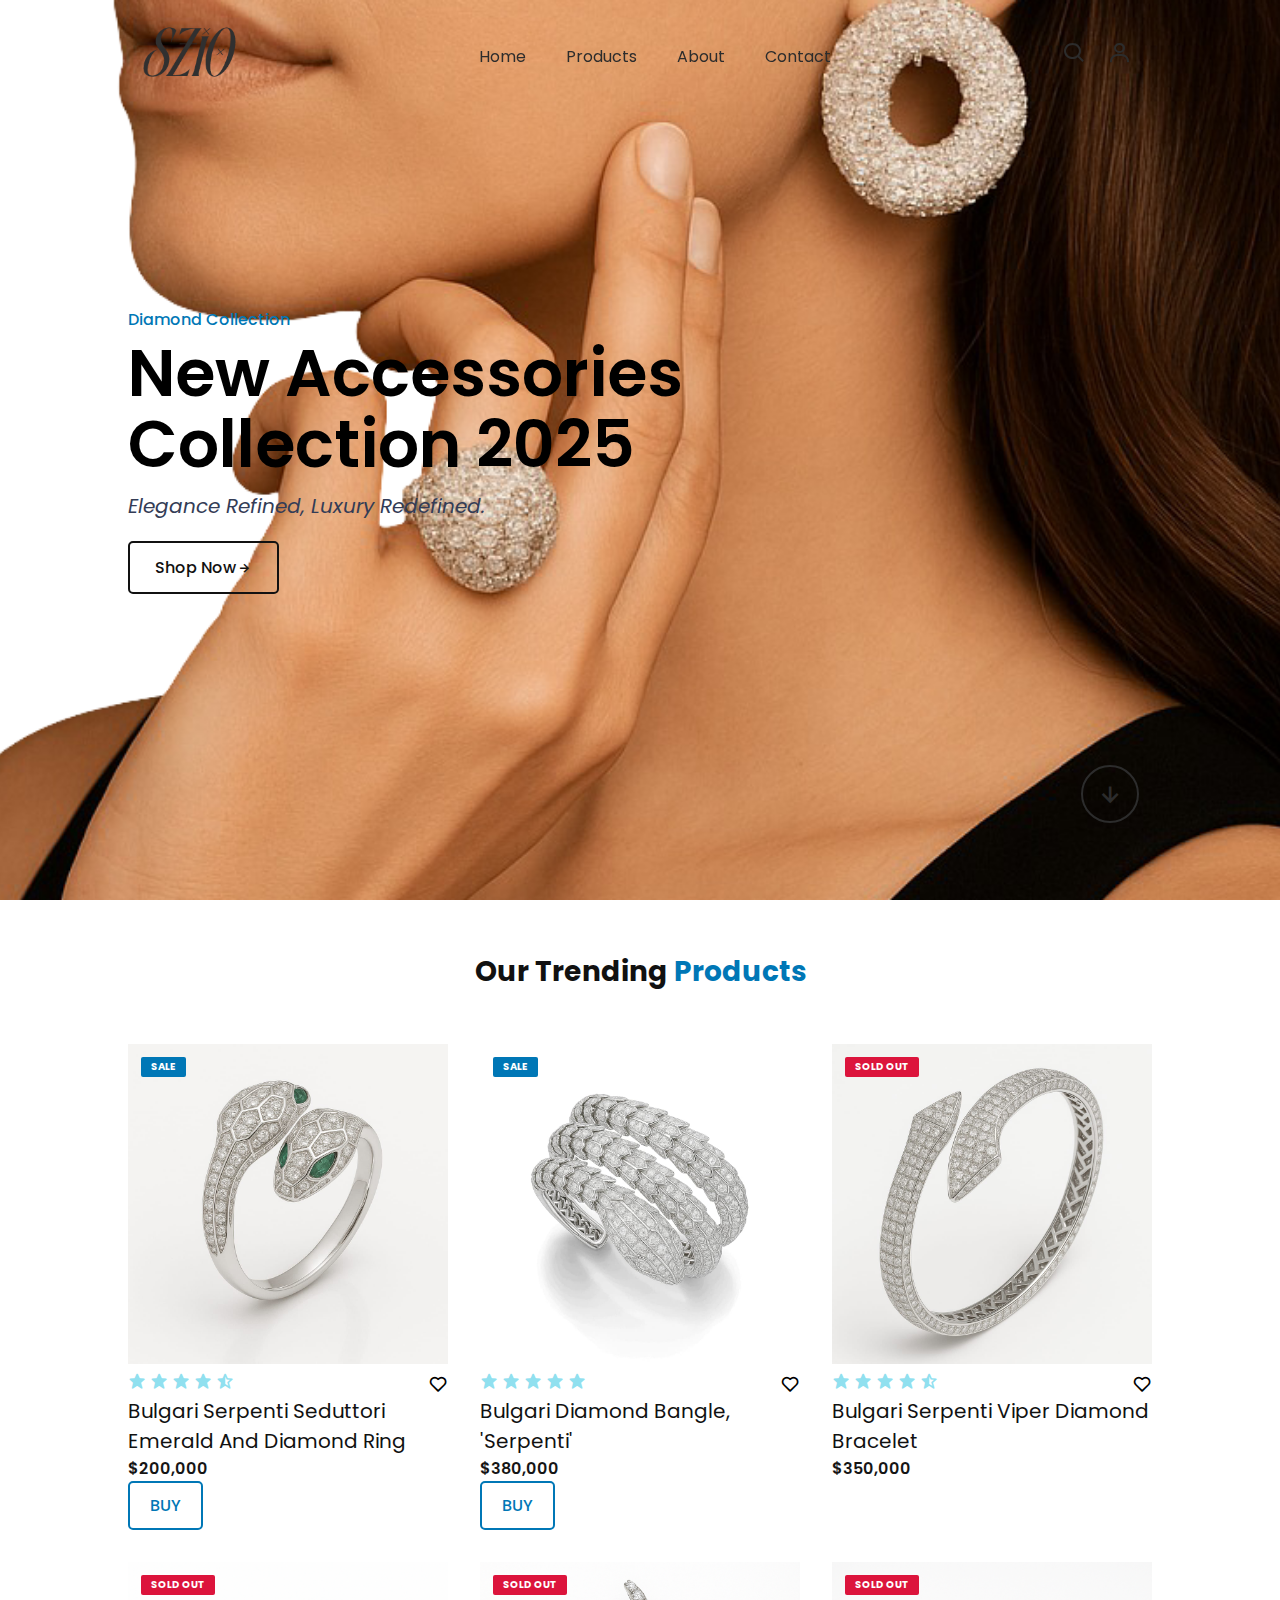
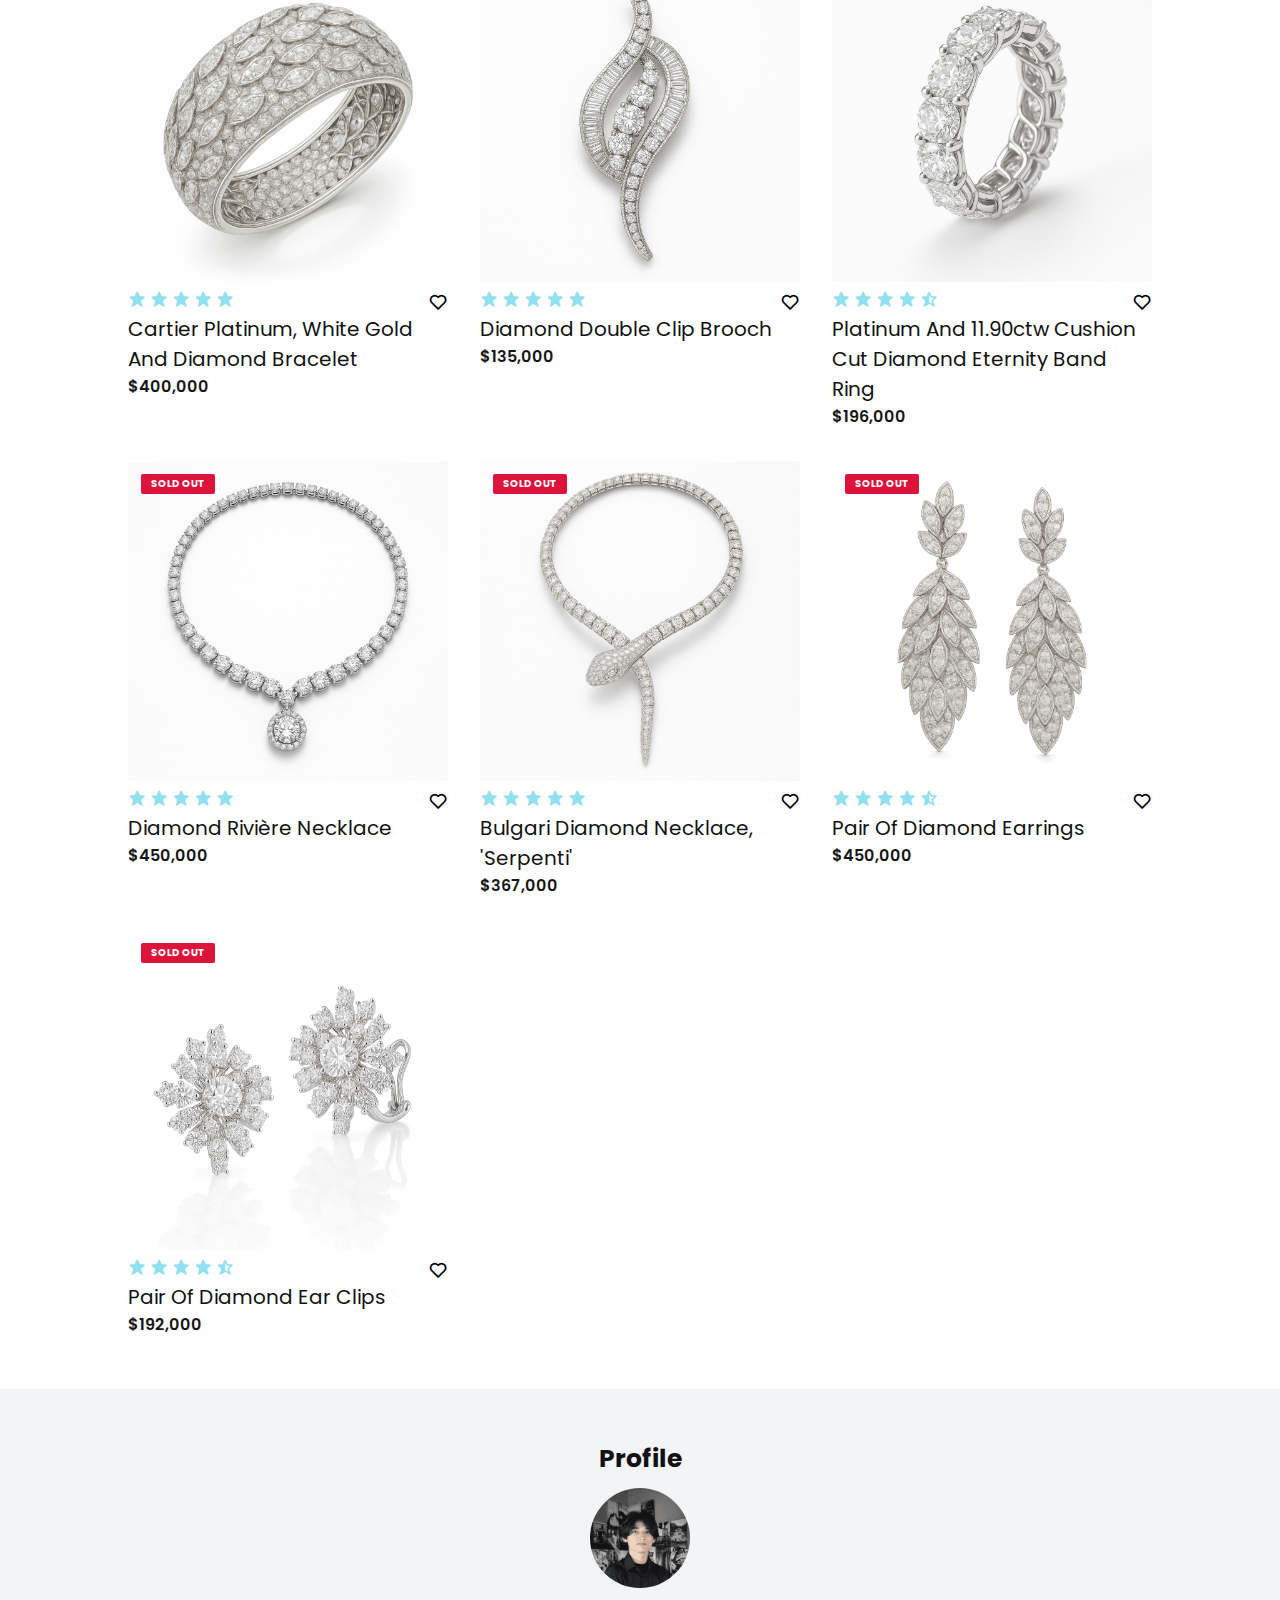
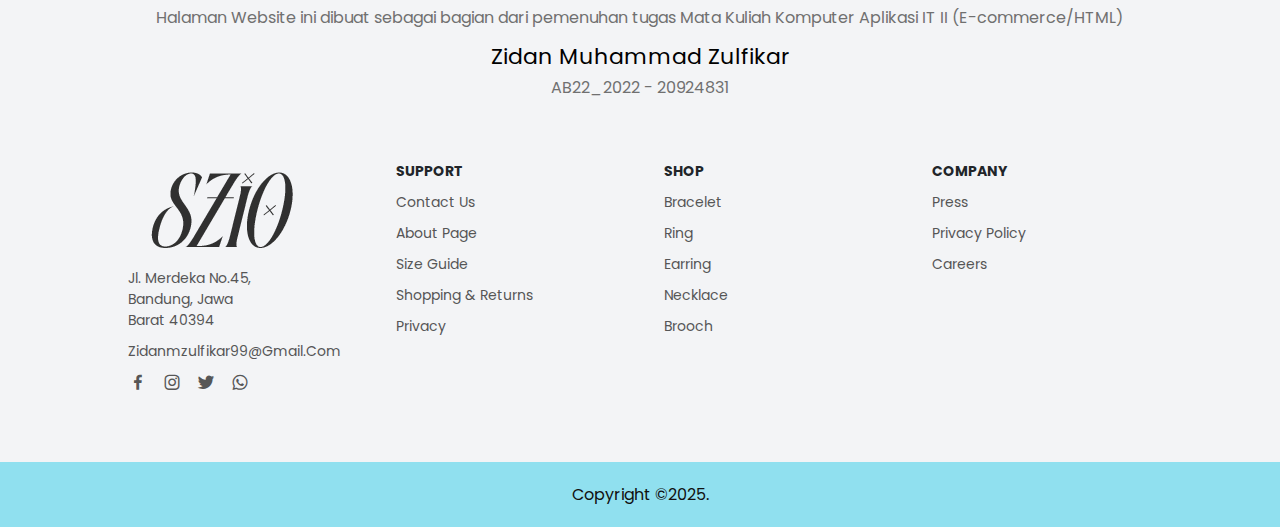
<file: index.html>
<!DOCTYPE html>
<html lang="en">
  <head>
    <meta charset="UTF-8" />
    <meta name="viewport" content="width=device-width, initial-scale=1.0" />
    <title>SZIO | Luxury Jewelry</title>
    <link rel="shortcut icon" href="images/SZIO kecil.png" type="image/x-icon" />

    <!-- === bagian google fonts === -->
    <link rel="preconnect" href="https://fonts.googleapis.com" />
    <link rel="preconnect" href="https://fonts.gstatic.com" crossorigin />
    <link
      href="https://fonts.googleapis.com/css2?family=Poppins:wght@100;200;300;400;500;600;700;800;900&display=swap"
      rel="stylesheet"
    />
    <!-- === bagian google fonts === -->

    <link
      rel="stylesheet"
      href="https://cdnjs.cloudflare.com/ajax/libs/font-awesome/6.7.2/css/all.min.css"
      integrity="sha512-Evv84Mr4kqVGRNSgIGL/F/aIDqQb7xQ2vcrdIwxfjThSH8CSR7PBEakCr51Ck+w+/U6swU2Im1vVX0SVk9ABhg=="
      crossorigin="anonymous"
      referrerpolicy="no-referrer"
    />

    <link
      rel="stylesheet"
      href="https://unpkg.com/boxicons@latest/css/boxicons.min.css"
    />

    <!-- === bagian-css-link === -->
    <link rel="stylesheet" href="style.css" />
    <!-- === bagian-css-link === -->
  </head>
  <body class="home">
    <header>
      <a href="#" class="logo"><img src="images/SZIO.png" alt="SZIO Logo" /></a>

      <ul class="navmenu">
        <li><a href="#">Home</a></li>
        <li><a href="menu/product.html">Products</a></li>
        <li><a href="#profile">About</a></li>
        <li><a href="#contact">Contact</a></li>
      </ul>

      <div class="nav-icon">
        <a href="#"><i class="bx bx-search"></i></a>
        <a href="#"><i class="bx bx-user"></i></a>
        
        <div class="bx bx-menu" id="menu-icon"></div>
      </div>
    </header>

    <section class="main-home">
      <div class="main-text">
        <h5>Diamond Collection</h5>
        <h1>
          New Accessories <br />
          Collection 2025
        </h1>
        <p>Elegance Refined, Luxury Redefined.</p>

        <a href="#trending" class="main-btn"
          >Shop Now<i class="bx bx-right-arrow-alt"></i
        ></a>
      </div>

      <div class="down-arrow">
        <a href="#trending" class="down"
          ><i class="bx bx-down-arrow-alt"></i
        ></a>
      </div>
    </section>

    <!-- bagian-trending-products-section -->
    <section class="trending-product" id="trending">
      <div class="center-text">
        <h2>Our Trending <span>products</span></h2>
      </div>

      <div class="products">
        <div class="row">
          <img src="images/ringa2.jpg" alt="Ring" />
          <div class="product-text">
            <h5>Sale</h5>
          </div>
          <div class="heart-icon">
            <i class="bx bx-heart"></i>
          </div>
          <div class="ratting">
            <i class="bx bxs-star"></i>
            <i class="bx bxs-star"></i>
            <i class="bx bxs-star"></i>
            <i class="bx bxs-star"></i>
            <i class="bx bxs-star-half"></i>
          </div>
          <div class="price">
            <h4>Bulgari Serpenti Seduttori Emerald and Diamond Ring</h4>
            <p>$200,000</p>
            <a href="product/seddutori.html" class="beli-btn">BUY</a>
          </div>
        </div>

        <div class="row">
          <img src="images/bulgari.jpg" alt="Ring" />
          <div class="product-text">
            <h5>Sale</h5>
          </div>
          <div class="heart-icon">
            <i class="bx bx-heart"></i>
          </div>
          <div class="ratting">
            <i class="bx bxs-star"></i>
            <i class="bx bxs-star"></i>
            <i class="bx bxs-star"></i>
            <i class="bx bxs-star"></i>
            <i class="bx bxs-star"></i>
          </div>
          <div class="price">
            <h4>Bulgari Diamond bangle, 'Serpenti'</h4>
            <p>$380,000</p>
            <a href="product/bangle.html" class="beli-btn">Buy</a>
          </div>
        </div>

        <div class="row">
          <img src="images/brace1.jpg" alt="Ring" />
          <div class="product-text-sold">
            <h5 class=>Sold Out</h5>
          </div>
          <div class="heart-icon">
            <i class="bx bx-heart"></i>
          </div>
          <div class="ratting">
            <i class="bx bxs-star"></i>
            <i class="bx bxs-star"></i>
            <i class="bx bxs-star"></i>
            <i class="bx bxs-star"></i>
            <i class="bx bxs-star-half"></i>
          </div>
          <div class="price">
            <h4>Bulgari Serpenti Viper Diamond Bracelet</h4>
            <p>$350,000</p>
          </div>
        </div>

        <div class="row">
          <img src="images/braces1.png" alt="Ring" />
          <div class="product-text-sold">
            <h5>Sold Out</h5>
          </div>
          <div class="heart-icon">
            <i class="bx bx-heart"></i>
          </div>
          <div class="ratting">
            <i class="bx bxs-star"></i>
            <i class="bx bxs-star"></i>
            <i class="bx bxs-star"></i>
            <i class="bx bxs-star"></i>
            <i class="bx bxs-star"></i>
          </div>
          <div class="price">
            <h4>Cartier Platinum, White Gold and Diamond Bracelet</h4>
            <p>$400,000</p>
          </div>
        </div>

        <div class="row">
          <img src="images/clip.png" alt="Ring" />
          <div class="product-text-sold">
            <h5>Sold Out</h5>
          </div>
          <div class="heart-icon">
            <i class="bx bx-heart"></i>
          </div>
          <div class="ratting">
            <i class="bx bxs-star"></i>
            <i class="bx bxs-star"></i>
            <i class="bx bxs-star"></i>
            <i class="bx bxs-star"></i>
            <i class="bx bxs-star"></i>
          </div>
          <div class="price">
            <h4>Diamond Double Clip Brooch</h4>
            <p>$135,000</p>
          </div>
        </div>

        <div class="row">
          <img src="images/ringu.png" alt="Ring" />
          <div class="product-text-sold">
            <h5>Sold Out</h5>
          </div>
          <div class="heart-icon">
            <i class="bx bx-heart"></i>
          </div>
          <div class="ratting">
            <i class="bx bxs-star"></i>
            <i class="bx bxs-star"></i>
            <i class="bx bxs-star"></i>
            <i class="bx bxs-star"></i>
            <i class="bx bxs-star-half"></i>
          </div>
          <div class="price">
            <h4>
              Platinum and 11.90ctw Cushion Cut Diamond Eternity Band Ring
            </h4>
            <p>$196,000</p>
          </div>
        </div>

        <div class="row">
          <img src="images/rineck.png" alt="Ring" />
          <div class="product-text-sold">
            <h5>Sold Out</h5>
          </div>
          <div class="heart-icon">
            <i class="bx bx-heart"></i>
          </div>
          <div class="ratting">
            <i class="bx bxs-star"></i>
            <i class="bx bxs-star"></i>
            <i class="bx bxs-star"></i>
            <i class="bx bxs-star"></i>
            <i class="bx bxs-star"></i>
          </div>
          <div class="price">
            <h4>Diamond Rivière Necklace</h4>
            <p>$450,000</p>
          </div>
        </div>

        <div class="row">
          <img src="images/dineck.png" alt="Ring" />
          <div class="product-text-sold">
            <h5>Sold Out</h5>
          </div>
          <div class="heart-icon">
            <i class="bx bx-heart"></i>
          </div>
          <div class="ratting">
            <i class="bx bxs-star"></i>
            <i class="bx bxs-star"></i>
            <i class="bx bxs-star"></i>
            <i class="bx bxs-star"></i>
            <i class="bx bxs-star"></i>
          </div>
          <div class="price">
            <h4>Bulgari Diamond necklace, 'Serpenti'</h4>
            <p>$367,000</p>
          </div>
        </div>

        <div class="row">
          <img src="images/dear.png" alt="Ring" />
          <div class="product-text-sold">
            <h5>Sold Out</h5>
          </div>
          <div class="heart-icon">
            <i class="bx bx-heart"></i>
          </div>
          <div class="ratting">
            <i class="bx bxs-star"></i>
            <i class="bx bxs-star"></i>
            <i class="bx bxs-star"></i>
            <i class="bx bxs-star"></i>
            <i class="bx bxs-star-half"></i>
          </div>
          <div class="price">
            <h4>Pair of Diamond Earrings</h4>
            <p>$450,000</p>
          </div>
        </div>

        <div class="row">
          <img src="images/declip.jpg" alt="Ring" />
          <div class="product-text-sold">
            <h5>Sold Out</h5>
          </div>
          <div class="heart-icon">
            <i class="bx bx-heart"></i>
          </div>
          <div class="ratting">
            <i class="bx bxs-star"></i>
            <i class="bx bxs-star"></i>
            <i class="bx bxs-star"></i>
            <i class="bx bxs-star"></i>
            <i class="bx bxs-star-half"></i>
          </div>
          <div class="price">
            <h4>Pair of Diamond Ear Clips</h4>
            <p>$192,000</p>
          </div>
        </div>
      </div>
    </section>

    <!-- bagian profile-section -->
    <section class="profile-section" id="profile">
      <div class="profile">
        <h3>Profile</h3>
        <img src="images/profile.png" alt="" />
        <p>
          Halaman Website ini dibuat sebagai bagian dari pemenuhan tugas Mata
          Kuliah Komputer Aplikasi IT II (E-commerce/HTML)
        </p>
        <h2>Zidan Muhammad Zulfikar</h2>
        <p>AB22_2022 - 20924831</p>
      </div>
    </section>

    <!-- bagian contact-section -->
    <section class="contact" id="contact">
      <div class="contact-info">
        <div class="first-info">
          <img src="images/SZIO.png" alt="" />
          <p>Jl. Merdeka No.45, <br />Bandung, Jawa Barat 40394</p>
          <p>zidanmzulfikar99@gmail.com</p>

          <div class="social-icon">
            <a href="#"><i class="bx bxl-facebook"></i></a>
            <a href="#"><i class="bx bxl-instagram"></i></a>
            <a href="#"><i class="bx bxl-twitter"></i></a>
            <a href="#"><i class="bx bxl-whatsapp"></i></a>
          </div>
        </div>

        <div class="second-info">
          <h4>Support</h4>
          <p>Contact Us</p>
          <p>About Page</p>
          <p>Size Guide</p>
          <p>Shopping & Returns</p>
          <p>Privacy</p>
        </div>

        <div class="third-info">
          <h4>Shop</h4>
          <p>Bracelet</p>
          <p>Ring</p>
          <p>Earring</p>
          <p>Necklace</p>
          <p>Brooch</p>
        </div>

        <div class="fourth-info">
          <h4>Company</h4>
          <p>Press</p>
          <p>Privacy Policy</p>
          <p>Careers</p>
        </div>
      </div>
    </section>

    <div class="end-text">
      <p>Copyright ©2025.</p>
    </div>
    <script src="java.js"></script>
  </body>
</html>
</file>
<file: style.css>
* {
  margin: 0;
  padding: 0;
  box-sizing: border-box;
  scroll-behavior: smooth;
  font-family: "Poppins", sans-serif;
  list-style: none;
  text-decoration: none;
}

.poppins-thin {
  font-family: "Poppins", sans-serif;
  font-weight: 100;
  font-style: normal;
}

.poppins-extralight {
  font-family: "Poppins", sans-serif;
  font-weight: 200;
  font-style: normal;
}

.poppins-light {
  font-family: "Poppins", sans-serif;
  font-weight: 300;
  font-style: normal;
}

.poppins-regular {
  font-family: "Poppins", sans-serif;
  font-weight: 400;
  font-style: normal;
}

.poppins-medium {
  font-family: "Poppins", sans-serif;
  font-weight: 500;
  font-style: normal;
}

.poppins-semibold {
  font-family: "Poppins", sans-serif;
  font-weight: 600;
  font-style: normal;
}

.poppins-bold {
  font-family: "Poppins", sans-serif;
  font-weight: 700;
  font-style: normal;
}

.poppins-extrabold {
  font-family: "Poppins", sans-serif;
  font-weight: 800;
  font-style: normal;
}

.poppins-black {
  font-family: "Poppins", sans-serif;
  font-weight: 900;
  font-style: normal;
}

header {
  position: fixed;
  width: 100%;
  top: 0;
  right: 0;
  z-index: 1000;
  display: flex;
  align-items: center;
  justify-content: space-between;
  padding: 20px 10%;
}

.logo img {
  max-width: 120px;
  height: auto;
}

.navmenu {
  display: flex;
}

.navmenu a {
  color: #2c2c2c;
  font-size: 16px;
  text-transform: capitalize;
  padding: 10px 20px;
  font-weight: 400;
  transition: all 0.42s ease;
}

.navmenu a:hover {
  color: #0077b6;
}

.nav-icon {
  display: flex;
  align-items: center;
}

.nav-icon i {
  margin-right: 20px;
  color: #2c2c2c;
  font-size: 25px;
  font-weight: 400;
  transition: all 0.42s ease;
}

.nav-icon i:hover {
  transform: scale(1.1);
  color: #0077b6;
}

#menu-icon {
  display: none;
  font-size: 35px;
  color: #2c2c2c;
  z-index: 10001;
  cursor: pointer;
}

section {
  padding: 0% 10%;
}

.main-home {
  width: 100%;
  height: 100vh;
  background-image: url(images/braces4.png);
  background-position: center;
  background-size: cover;
  display: grid;
  grid-template-columns: repeat(1, 1fr);
  align-items: center;
}

.main-text h5 {
  color: #0077b6;
  font-size: 16px;
  text-transform: capitalize;
  font-weight: 500;
}

.main-text h1 {
  color: #000;
  font-size: 65px;
  text-transform: capitalize;
  line-height: 1.1;
  font-weight: 600;
  margin: 6px 0 10px;
}

.main-text p {
  color: #333c56;
  font-size: 20px;
  font-style: italic;
  margin-bottom: 20px;
}

.main-btn {
  display: inline-block;
  color: #111;
  font-size: 16px;
  font-weight: 500;
  text-transform: capitalize;
  border: 2px solid #111;
  border-radius: 5px;
  padding: 12px 25px;
  transition: all 0.42s ease;
}

.main-btn:hover {
  background: #000;
  color: #fff;
}

.main-btn i {
  vertical-align: middle;
}

.down-arrow {
  position: absolute;
  top: 85%;
  right: 11%;
}

.down i {
  font-size: 30px;
  color: #2c2c2c;
  border: 2px solid #2c2c2c;
  border-radius: 50px;
  padding: 12px 12px;
}

.down i:hover {
  background-color: #2c2c2c;
  color: #fff;
  transition: all 0.42s ease;
}

header.sticky {
  background: #fff;
  padding: 20px 10%;
  box-shadow: 0px 0px 10px rgb(0, 0, 0);
}

/* trending-section-css */
.center-text h2 {
  color: #111;
  font-size: 28px;
  text-transform: capitalize;
  text-align: center;
  padding-bottom: 5%;
  padding-top: 5%;
}

.center-text span {
  color: #0077b6;
}

.products {
  display: grid;
  grid-template-columns: repeat(auto-fit, minmax(260px, auto));
  gap: 2rem;
  padding-bottom: 5%;
}

.beli-btn {
  display: inline-block;
  color: #0077b6;
  font-size: 16px;
  font-weight: 500;
  text-transform: uppercase;
  border: 2px solid #0077b6;
  border-radius: 5px;
  padding: 10px 20px;
  transition: all 0.42s ease;
}

.beli-btn:hover {
  background: #0077b6;
  color: #fff;
}

.row {
  position: relative;
  transition: all 0.4s;
}

.row img {
  width: 100%;
  height: auto;
  transition: all 0.4s;
}

.row img:hover {
  transform: scale(0.9);
  transition: all 0.4s;
}

.product-text {
  position: absolute;
  top: 13px;
  left: 13px;
  color: #fff;
  font-size: 12px;
  font-weight: 500;
  text-transform: uppercase;
  background-color: #0077b6;
  padding: 3px 10px;
  border-radius: 2px;
}

.product-text-sold {
  position: absolute;
  top: 13px;
  left: 13px;
  color: #fff;
  font-size: 12px;
  font-weight: 500;
  text-transform: uppercase;
  background-color: crimson;
  padding: 3px 10px;
  border-radius: 2px;
}

.heart-icon {
  position: absolute;
  right: 0;
  font-size: 20px;
}

.heart-icon:hover {
  color: #0077b6;
}

.ratting i {
  color: #90e0ef;
  font-size: 18px;
}

.price h4 {
  color: #111;
  font-size: 20px;
  font-weight: 400;
  text-transform: capitalize;
}

.price p {
  color: #151515;
  font-weight: 600;
}

/* profile-section-css */
.profile-section {
  background-color: #f3f4f6;
}

.profile {
  text-align: center;
  padding-top: 5%;
  padding-bottom: 5%;
}

.profile h3 {
  color: #111;
  font-size: 25px;
  font-weight: 700;
  text-transform: capitalize;
  text-align: center;
}

.profile img {
  width: 100px;
  height: auto;
  border-radius: 50px;
  margin: 10px 0;
}

.profile p {
  color: #707070;
  font-size: 16px;
  font-weight: 400;
  line-height: 25px;
  margin-bottom: 10px;
}

.profile h2 {
  font-size: 22px;
  color: #000;
  font-weight: 400;
  text-transform: capitalize;
  margin-bottom: 2px;
}

/* contact-section-css */
.contact {
  background-color: #f3f4f6;
  padding-bottom: 5%;
}

.contact-info {
  display: grid;
  grid-template-columns: repeat(auto-fit, minmax(160px, auto));
  gap: 3rem;
}

.first-info {
  width: 140px;
  height: auto;
}

.contact-info h4 {
  color: #212529;
  font-size: 14px;
  margin-bottom: 10px;
  text-transform: uppercase;
}

.contact-info p {
  color: #565656;
  font-size: 14px;
  font-weight: 400;
  text-transform: capitalize;
  line-height: 1.5;
  margin-bottom: 10px;
  cursor: pointer;
  transition: all 0.42s;
}

.contact-info p:hover {
  color: #0077b6;
}

.social-icon i {
  color: #565656;
  margin-right: 10px;
  font-size: 20px;
  transition: all 0.42s;
}

.social-icon i:hover {
  transition: scale(1.3);
  color: #0077b6;
}

.end-text {
  background-color: #90e0ef;
  text-align: center;
  padding: 20px;
}

.end-text p {
  color: #111;
  text-transform: capitalize;
}

/* responsive-css */
@media (max-width: 890px) {
  header {
    padding: 20px 3%;
    transition: 0.4s;
  }
}

@media (max-width: 630px) {
  .main-text h1 {
    font-size: 50px;
    transition: 0.4s;
  }
  .main-text p {
    font-size: 18px;
    transition: 0.4s;
  }
  .main-btn {
    padding: 10px 20px;
    transition: 0.4s;
  }
  #menu-icon {
    display: flex;
  }
}

@media (max-width: 750px) {
  .navmenu {
    position: absolute;
    top: 100%;
    right: -100%;
    width: 300px;
    height: 130vh;
    background: #90e0ef;
    display: flex;
    flex-direction: column;
    align-items: center;
    padding: 120px 30px;
    transition: all 0.42s;
  }
  .navmenu a {
    display: block;
    margin: 15px 0;
  }
  .navmenu.open{
    right: 0;
  }
  #menu-icon {
    display: flex;
  }
}
</file>
